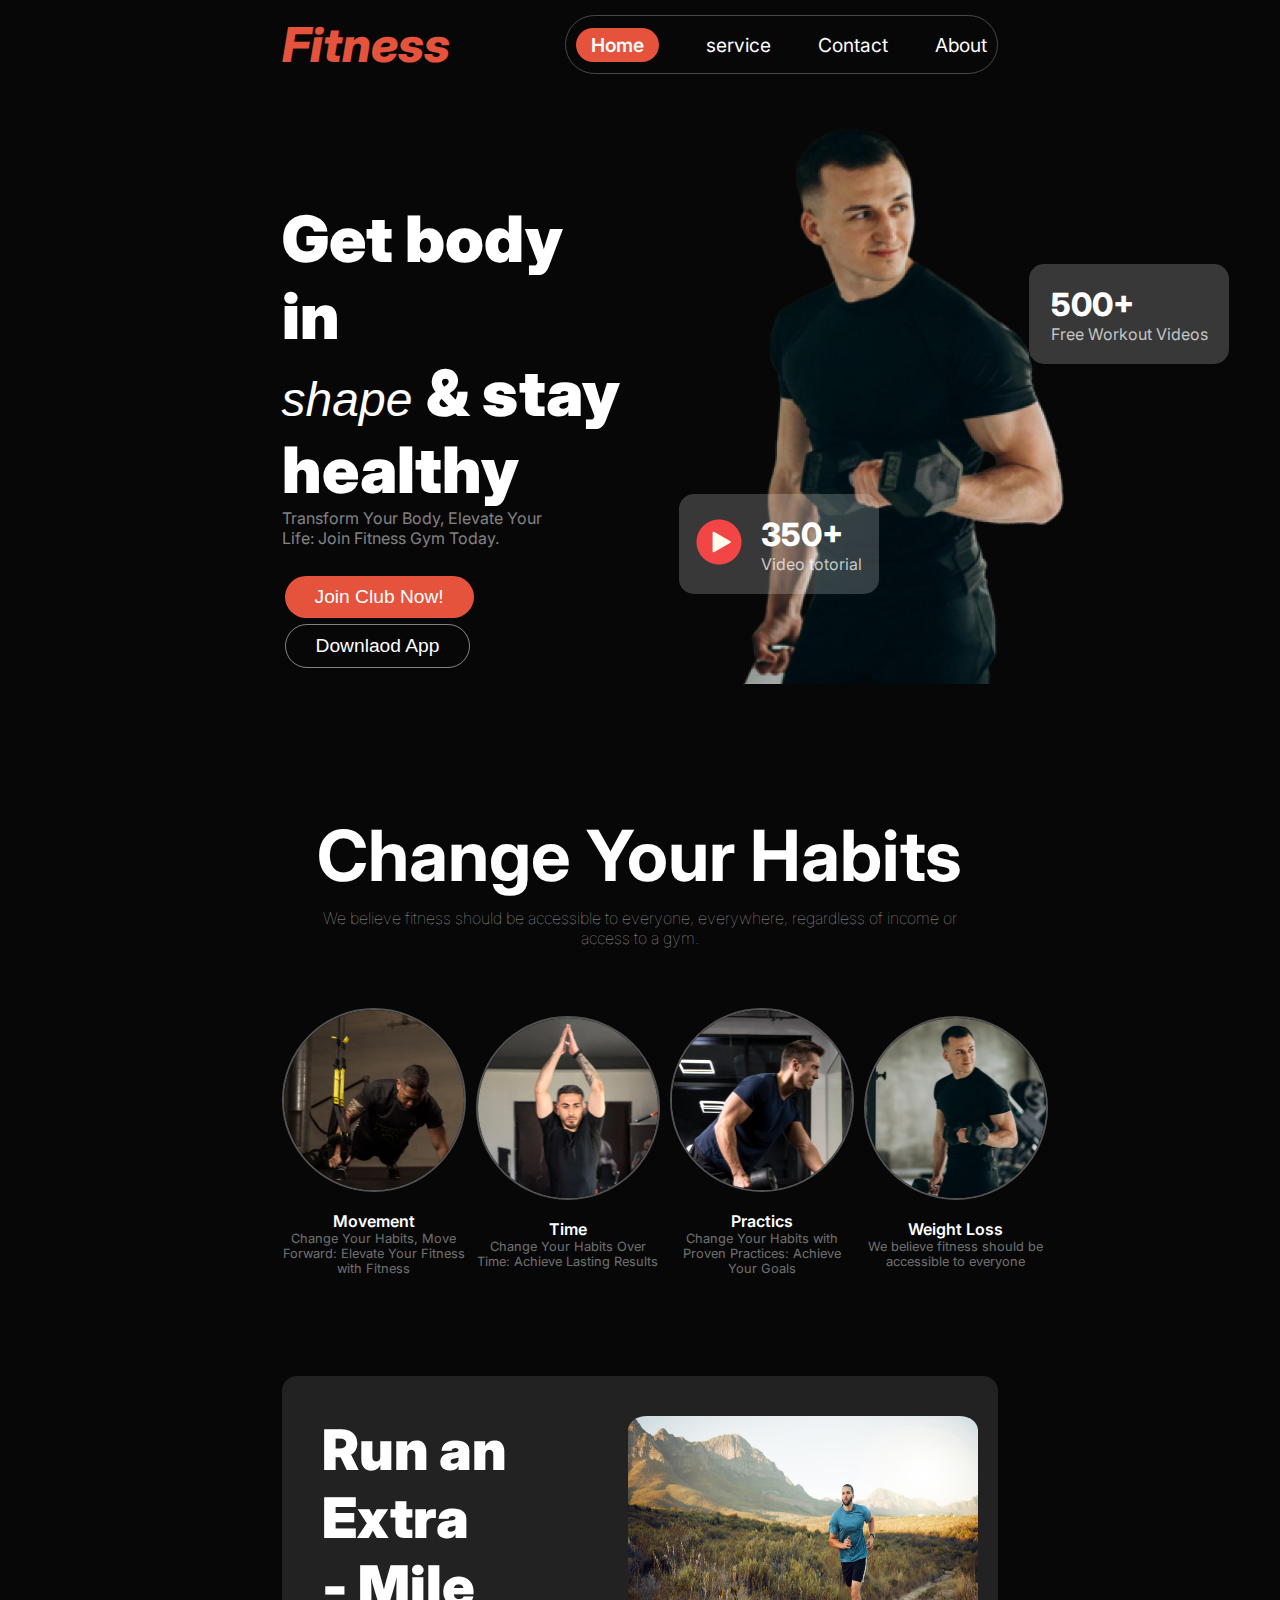
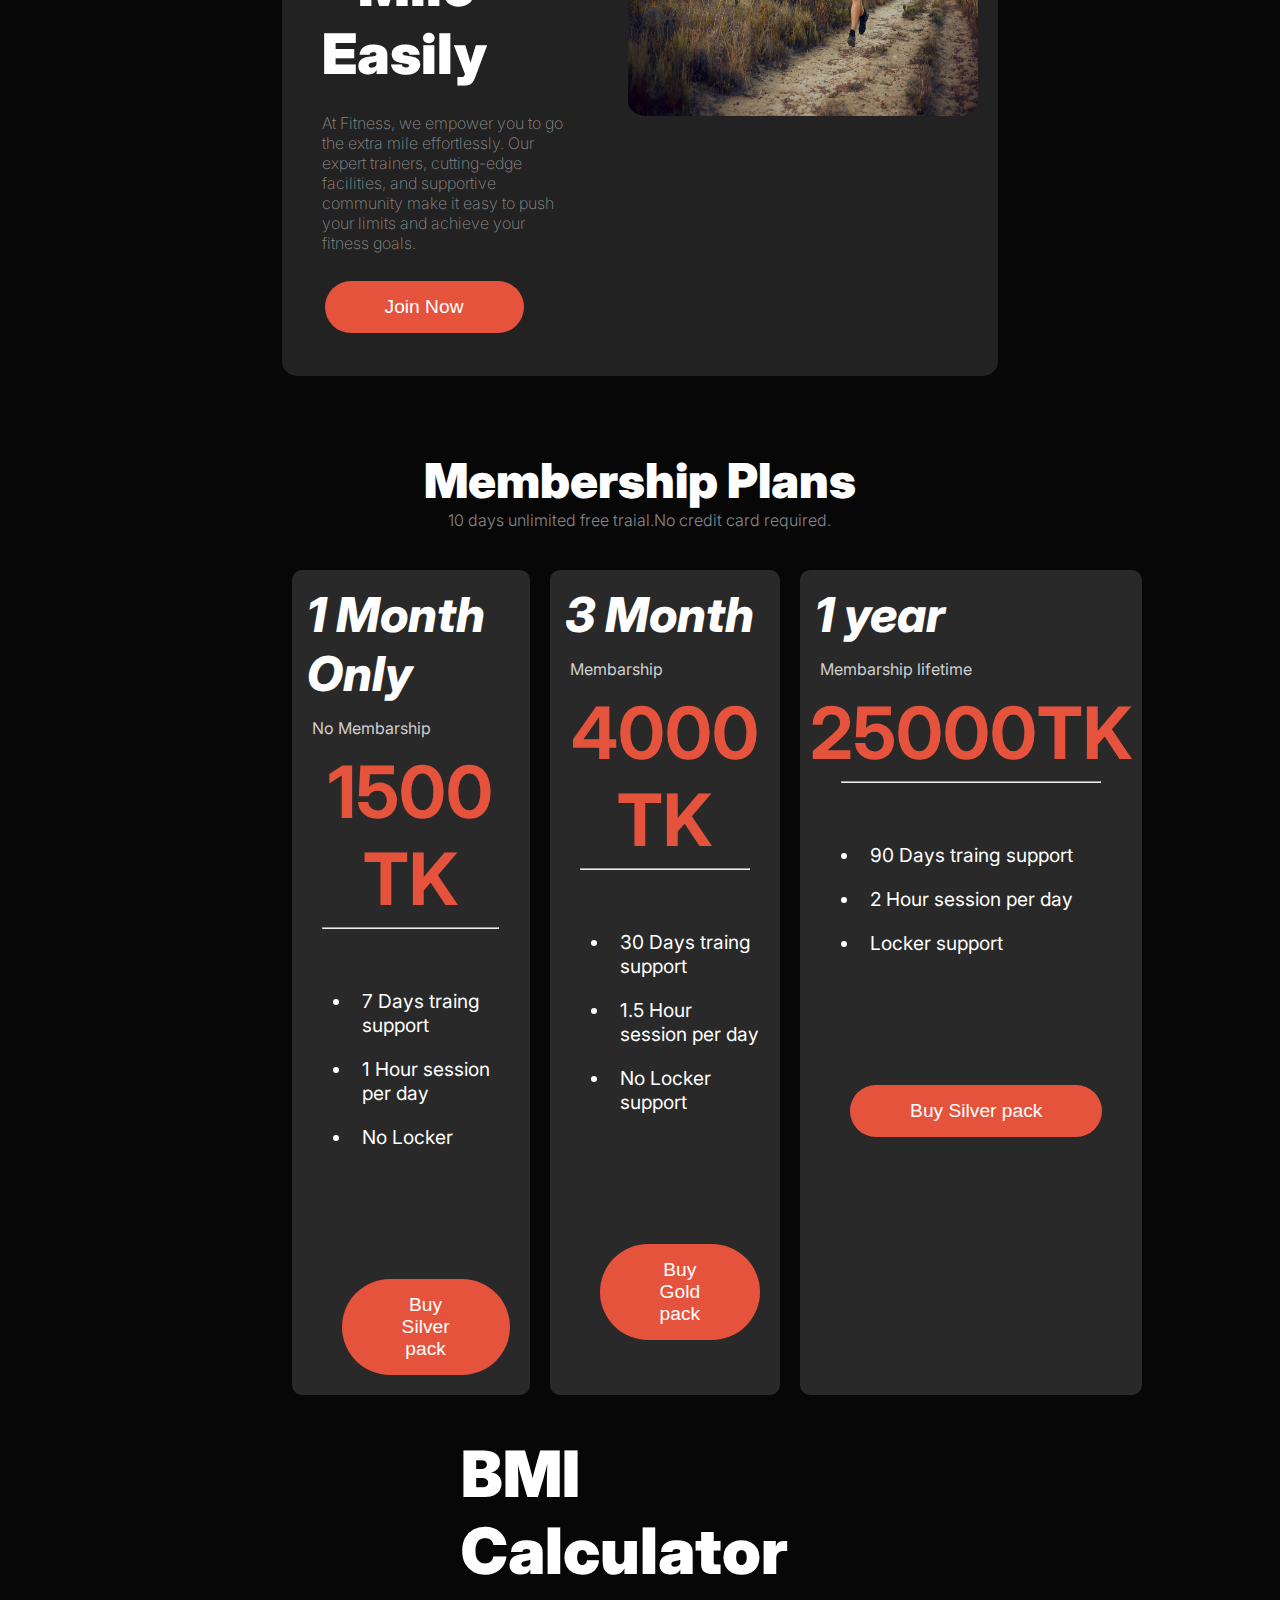
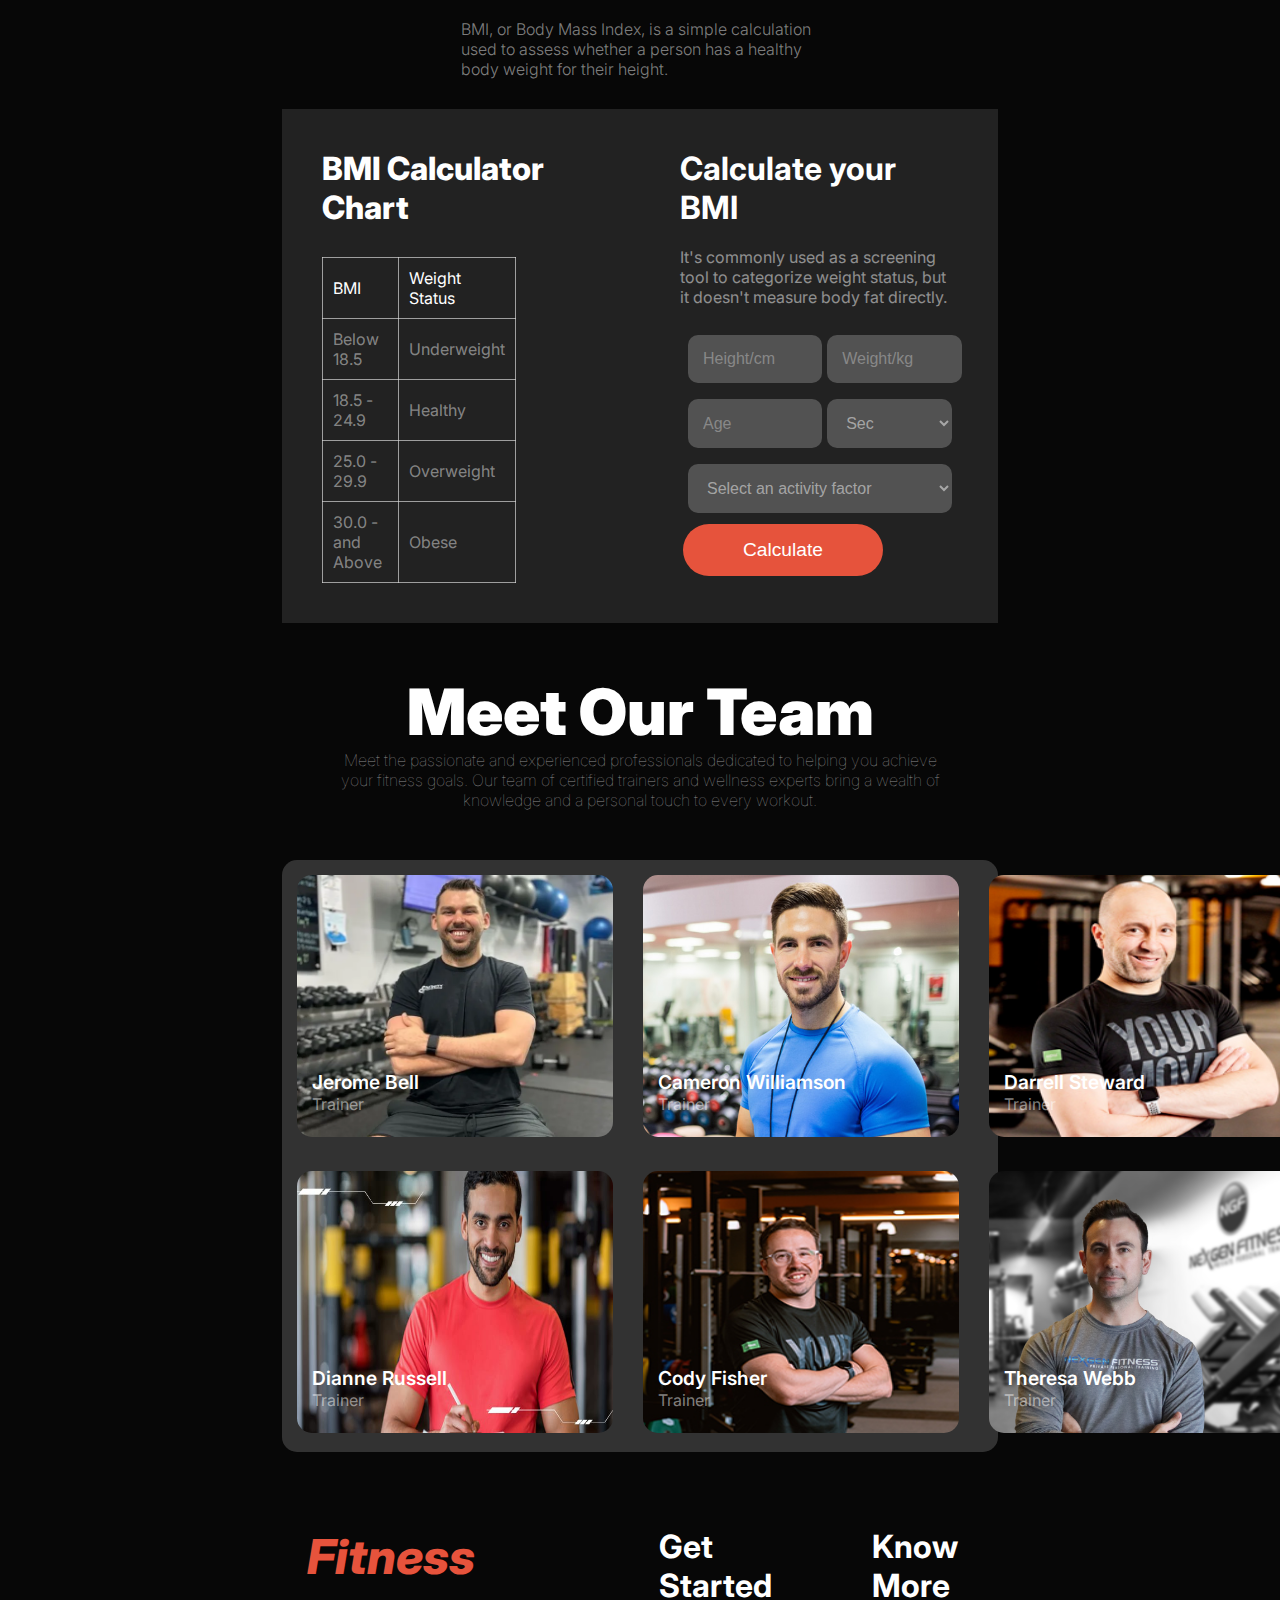
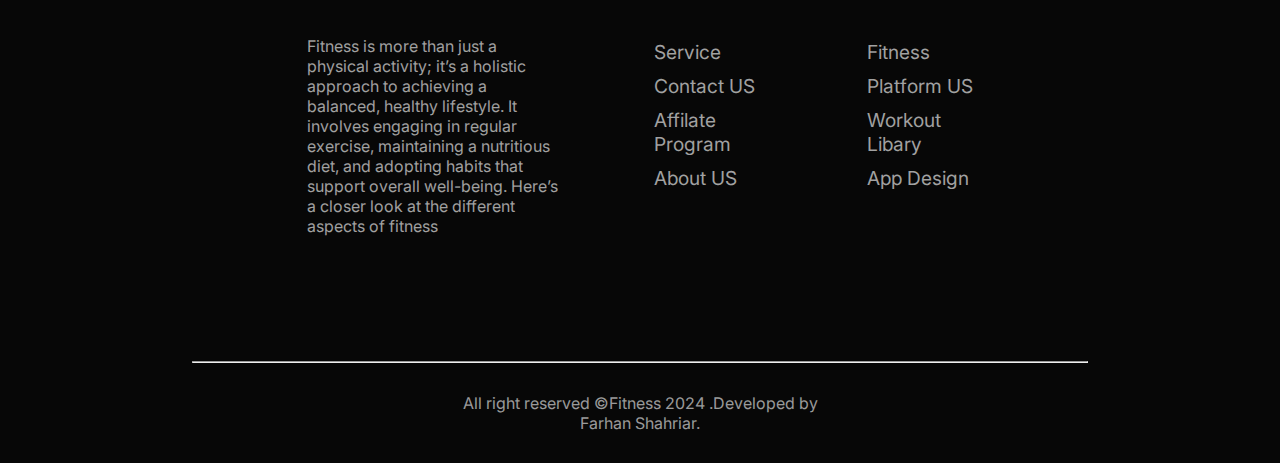
<file: index.html>
<!DOCTYPE html>
<html lang="en">

<head>
    <meta charset="UTF-8">
    <meta name="viewport" content="width=device-width, initial-scale=1.0">
    <title>The GYM</title>
    <link rel="preconnect" href="https://fonts.googleapis.com">
    <link rel="preconnect" href="https://fonts.gstatic.com" crossorigin>
    <link
        href="https://fonts.googleapis.com/css2?family=Inter:ital,opsz,wght@0,14..32,100..900;1,14..32,100..900&display=swap"
        rel="stylesheet">
    <link rel="stylesheet" href="./css/styles.css">
    <link rel="stylesheet" href="https://cdnjs.cloudflare.com/ajax/libs/font-awesome/6.6.0/css/all.min.css"
        integrity="sha512-Kc323vGBEqzTmouAECnVceyQqyqdsSiqLQISBL29aUW4U/M7pSPA/gEUZQqv1cwx4OnYxTxve5UMg5GT6L4JJg=="
        crossorigin="anonymous" referrerpolicy="no-referrer" />
    <link href="https://fonts.cdnfonts.com/css/miama" rel="stylesheet">
</head>

<body class="inter ">
    <section class="container">

        <!-- nav bar -->
        <div class="nav_bar">
            <p class="logo_title">Fitness</p>
            <div class="menu nav_items">
                <p><span id="home">Home</span></p>
                <p>service</p>
                <p>Contact</p>
                <p>About</p>
            </div>
            <div class="bars">
                <i class="fa-solid fa-bars"></i>
            </div>
        </div>

        <!-- banner start from here -->
        <div class="banner nav_bar">
            <div class="h_title">
                <h1 class="title">
                    Get body in <br><span class="shape">
                        shape
                    </span> & stay <br> healthy
                </h1>
                <p class="title_des">
                    Transform Your Body, Elevate Your Life: Join Fitness Gym Today.
                </p>
                <div class="btn">
                    <button class="btn_join">Join Club Now!
                    </button>
                    <button class="btn_download">Downlaod App
                    </button>
                </div>
            </div>
            <div class="h_img">
                <img src="./images/Images 2.png" alt="">

                <!-- flooting icon 1 -->
                <div class="icon">
                    <div class="circle">
                        <img src="images/play.png" alt="">
                    </div>
                    <div class="fonts">
                        <h1>350+</h1>
                        <p>Video totorial</p>
                    </div>
                </div>

                <!-- flooting icon 2-->
                <div class="icon i500">
                    <div class="fonts">
                        <h1>500+</h1>
                        <p>Free Workout Videos</p>
                    </div>
                </div>
            </div>
        </div>

        <!-- habits from here -->
        <div class="habits_container ">
            <div class="habit_h1">
                <h1>Change Your Habits </h1>
                <p>We believe fitness should be accessible to everyone, everywhere, regardless of income or access to a
                    gym.</p>
            </div>

            <div class="habits_card_container ">
                <div class="habit_card">
                    <img class="card_img" src="images/image 3.png" alt="">
                    <h3>Movement</h3>
                    <p>Change Your Habits, Move Forward: Elevate Your Fitness with Fitness</p>
                </div>
                <div class="habit_card">
                    <img src="images/image 2.png" alt="">
                    <h3>Time</h3>
                    <p>Change Your Habits Over Time: Achieve Lasting Results</p>
                </div>
                <div class="habit_card">
                    <img src="images/image 4.png" alt="">
                    <h3>Practics</h3>
                    <p>Change Your Habits with Proven Practices: Achieve Your Goals</p>
                </div>
                <div class="habit_card">
                    <img src="images/image 5.png" alt="">
                    <h3>Weight Loss</h3>
                    <p>We believe fitness should be accessible to everyone</p>
                </div>
            </div>
        </div>

    </section>
    <!-- here is the run section  -->
    <section class="container">
        <div class="run_containr">
            <div class="run_title">
                <h1>Run an Extra <br>
                    - Mile Easily</h1>
                <p>
                    At Fitness, we empower you to go the extra mile effortlessly. Our expert trainers, cutting-edge
                    facilities, and supportive community make it easy to push your limits and achieve your fitness
                    goals.
                </p>
                <button class="run_btn btn_join">
                    Join Now
                </button>
            </div>
            <div class="run_img">
                <img src="images/run.jpg" alt="">
            </div>
        </div>
    </section>

    <section class="container">
        <div class="heading">
            <h1>Membership Plans</h1>
            <p>10 days unlimited free traial.No credit card required.</p>
        </div>

        <div class="card_con">
            <div class="card">
                <h2>1 Month Only</h2>
                <p>No Membarship</p>
                <h1>1500 TK</h1>
                <hr>
                <ul>
                    <li>7 Days traing support</li>
                    <li>1 Hour session per day</li>
                    <li>No Locker</li>
                </ul>
                <button class=" run_btn btn_join">Buy Silver pack</button>
            </div>
            <div class="card">
                <h2>3 Month </h2>
                <p>Membarship</p>
                <h1>4000 TK</h1>
                <hr>
                <ul>
                    <li>30 Days traing support</li>
                    <li>1.5 Hour session per day</li>
                    <li>No Locker support</li>
                </ul>
                <button class=" run_btn btn_join">Buy Gold pack</button>
            </div>
            <div class="card">
                <h2>1 year</h2>
                <p>Membarship lifetime</p>
                <h1>25000TK</h1>
                <hr>
                <ul>
                    <li>90 Days traing support</li>
                    <li>2 Hour session per day</li>
                    <li>Locker support </li>
                </ul>
                <button class=" run_btn btn_join">Buy Silver pack</button>
            </div>
        </div>
    </section>



    <!-- bmi start  -->
    <section class="container">
        <div class="bmi_title">
            <h1>BMI Calculator</h1>
            <p>
                BMI, or Body Mass Index, is a simple calculation used to assess whether a person has a healthy body
                weight for their height. </p>
        </div>

        <div class="bmi_container">
            <div class="bmi_chart">
                <h3>BMI Calculator Chart</h3>
                <table class="bmi_table">
                    <tr>
                        <td id="bmi_id">BMI</td>
                        <td id="bmi_id">Weight Status</td>
                    </tr>
                    <tr>
                        <td>Below 18.5 </td>
                        <td>Underweight </td>
                    </tr>
                    <tr>
                        <td> 18.5 - 24.9</td>
                        <td>Healthy </td>
                    </tr>
                    <tr>
                        <td> 25.0 - 29.9</td>
                        <td>Overweight </td>
                    </tr>
                    <tr>
                        <td>30.0 - and Above </td>
                        <td>Obese </td>
                    </tr>
                </table>
            </div>
            <div class="bmi_cal">
                <h1>Calculate your BMI</h1>
                <p> It's commonly used as a screening tool to categorize weight status, but it doesn't measure body fat
                    directly. </p>
                <form class="bmi_from">
                    <div class="for_in">
                        <input type="text" placeholder="Height/cm">
                        <input type="text" placeholder="Weight/kg">
                        <input type="text" placeholder="Age">
                        <select name="" id="selec">
                            <option value="v">Sec</option>
                        </select>
                    </div>
                    <select name="" id="selec2">
                        <option value="v">Select an activity factor</option>
                    </select>
                    <br>
                    <button class="run_btn btn_join">
                        Calculate
                    </button>
                </form>
            </div>
        </div>
    </section>

    <!-- meet our teem  -->
    <section class="container">
        <div class="meet_h1">
            <h1>Meet Our Team</h1>
            <p>Meet the passionate and experienced professionals dedicated to helping you achieve your fitness goals.
                Our team of certified trainers and wellness experts bring a wealth of knowledge and a personal touch to
                every workout. </p>
        </div>

        <div class="meet_trainer">
            <div class="trainer_info">
                <img src="images/trainer1.png" alt="">
                <div class="t_name">
                    <h3>Jerome Bell</h3>
                    <p>Trainer</p>
                </div>
            </div>
            <div class="trainer_info">
                <img src="images/trainer2.png" alt="">
                <div class="t_name">
                    <h3>Cameron Williamson </h3>
                    <p>Trainer</p>
                </div>
            </div>
            <div class="trainer_info">
                <img src="images/trainer3.png" alt="">
                <div class="t_name">
                    <h3>Darrell Steward</h3>
                    <p>Trainer</p>
                </div>
            </div>
            <div class="trainer_info">
                <img src="images/trainer4.png" alt="">
                <div class="t_name">
                    <h3>Dianne Russell</h3>
                    <p>Trainer</p>
                </div>
            </div>
            <div class="trainer_info">
                <img src="images/trainer5.png" alt="">
                <div class="t_name">
                    <h3>Cody Fisher</h3>
                    <p>Trainer</p>
                </div>
            </div>
            <div class="trainer_info">
                <img src="images/trainer6.png" alt="">
                <div class="t_name">
                    <h3>Theresa Webb</h3>
                    <p>Trainer</p>
                </div>
            </div>
        </div>
    </section>

    <!-- footer section -->
    <section class=" container ">
        <div class="f_div">
            <div class="f_logo">
                <p class="logo_title">Fitness</p>
                <p>Fitness is more than just a physical activity; it’s a holistic approach to achieving a balanced,
                    healthy lifestyle. It involves engaging in regular exercise, maintaining a nutritious diet, and
                    adopting habits that support overall well-being. Here’s a closer look at the different aspects of
                    fitness</p>
            </div>
            <div class="get_started">
                <h2>Get Started</h2>
                <ul>
                    <li>Service</li>
                    <li>Contact US</li>
                    <li>Affilate Program</li>
                    <li>About US</li>
                </ul>
            </div>
            <div class="get_started">
                <h2>Know More</h2>
                <ul>
                    <li>Fitness</li>
                    <li>Platform US</li>
                    <li>Workout Libary</li>
                    <li>App Design</li>
                </ul>
            </div>
        </div>
        <hr>
        <div class="reserved">
            <p>All right reserved &copy;Fitness 2024 .Developed by <br>Farhan Shahriar.</p>
        </div>
    </section>
</body>

</html>
</file>
<file: css/styles.css>
* {
    margin: 0px;
    padding: 0px;
}

.inter {
    font-family: "Inter", sans-serif;
    font-optical-sizing: auto;
    font-weight: 400;
    font-style: normal;
    background-color: rgb(7, 7, 7);
}

.container {
    margin: 0 auto;
    width: 70%;
    height: auto;
    background-color: rgb(7, 7, 7);
}

.nav_bar {
    margin: 0 auto;
    padding: 15px;
    width: 80%;
    height: auto;
    display: flex;
    justify-content: space-between;
}

.logo_title {
    font-weight: 800;
    font-style: italic;
    font-size: 3rem;
    color: #E6533C;
}


.nav_items {
    display: flex;
    justify-content: space-around;
    gap: 47px;
    font-size: 1.2rem;
    align-items: center;
    border: 1px solid rgba(99, 99, 99, .7);
    border-radius: 40px;
    padding: 0px 10px;
}

#home {
    background-color: #E6533C;
    border-radius: 18px;
    display: flex;
    padding: 5px 15px;
    font-weight: 600;
}

.nav_items p {
    color: white;
}

.bars {
    display: none;
}


/* banner stats from here */
.banner {
    display: grid;
    grid-template-columns: repeat(2, 1fr);
    gap: 20px;
}


.title {
    margin-top: 96px;
    color: white;
    font-size: 4rem;
    font-weight: 1000;
}

.shape {
    font-family: 'Miama', sans-serif;
    font-style: italic;
    font-weight: 400;
    font-size: 3rem;
}

.title_des {
    color: rgba(255, 255, 255, .5);
    width: 80%;
    margin-bottom: 25px;
}

.btn_join {
    font-size: 1.2rem;
    color: white;
    padding: 10px 30px;
    margin: 3px;
    border-radius: 50px;
    background-color: #E6533C;
    border: none;
}

.btn_download {
    font-size: 1.2rem;
    color: white;
    padding: 10px 30px;
    margin: 3px;
    border-radius: 50px;
    background-color: transparent;
    border: 1px solid rgba(255, 255, 255, .5);
}

.h_img {
    position: relative;
    padding-left: 25%;
}

/* floting icon */
.icon {
    position: absolute;
    top: 390px;
    left: 30px;
    display: flex;
    justify-content: center;
    align-items: center;
    height: 100px;
    width: 200px;
    background-color: rgba(255, 255, 255, 0.2);
    border-radius: 15px;
}

.i500 {
    top: 160px;
    left: 380px;
}

.circle img {
    width: 64px;
    height: 64px;
}

.fonts {
    margin: 10px;
}

.fonts>h1 {
    color: rgb(255, 255, 255);
    font-size: 2rem;
    font-weight: 800;
}

.fonts>p {
    color: rgba(255, 255, 255, 0.719);
    font-size: 1rem;
    font-weight: 400;
}


/* habits from here */
.habits_container {
    width: 80%;
    margin: 100px auto 0 auto;
}

.habit_h1 {
    color: rgb(255, 255, 255);
    font-size: 2.2rem;
    text-align: center;
    font-weight: 1000;
    padding: 10px;
    margin-bottom: 50px;
}

.habit_h1>p {
    font-size: 1rem;
    color: #ffffffa2;
    margin: 0 10px;
    font-weight: 100;
    margin-top: 10px;
}

.habits_card_container {
    display: grid;
    grid-template-columns: repeat(4, 1fr);
    gap: 10px;
    justify-content: space-between;
    align-items: center;
}

.habit_card {
    text-align: center;
    padding-bottom: 100px;
}

.habit_card h3 {
    color: white;
    font-size: 1rem;
    font-weight: 600;
}

.habit_card p {
    color: rgba(255, 255, 255, 0.432);
    font-size: .8rem;
    font-weight: 400;
}

.habit_card>img {
    margin-bottom: 15px;
    width: 180px;
    height: 180px;
    border-radius: 50%;
    border: rgba(138, 136, 136, 0.596) solid 2px;
}


/* run section  */

.run_containr {
    background-color: #222222;
    width: 80%;
    margin: 0 auto 75px auto;
    display: flex;
    border-radius: 15px;
    justify-content: space-between;
}

.run_title {
    padding: 40px;
    width: 40%;
}

.run_title>h1 {
    color: white;
    font-weight: 1000;
    font-size: 3.5rem;
    padding-bottom: 25px;
}

.run_title p {
    color: rgba(255, 255, 255, 0.473);
    font-weight: 200;
    padding-bottom: 25px;
}

.run_btn {
    padding: 15px 60px;
}

.run_img img {
    width: 350px;
    height: 300px;
    padding: 20px;
    border-radius: 10%;
    margin-top: 20px;

}

/* meet trainer  */
.meet_h1 {
    width: 70%;
    margin: 0 auto;
}

.test {
    width: 70%;
}

.meet_h1>h1 {
    font-size: 4rem;
    font-weight: 1000;
    color: white;
    text-align: center;
    margin-top: 50px;
}

.meet_h1>p {
    font-size: 1rem;
    font-weight: 100;
    color: rgba(255, 255, 255, 0.541);
    text-align: center;
}


.meet_trainer {
    width: 80%;
    margin: 50px auto 50px auto;
    display: grid;
    grid-template-columns: repeat(3, 1fr);
    background-color: rgba(255, 255, 255, 0.178);
    border-radius: 15px;
}

.trainer_info {
    position: relative;
    padding: 15px;
}

.trainer_info>img {
    width: 316px;
    height: 262px;
    border-radius: 15px;
}

.t_name {
    position: absolute;
    top: 210px;
    left: 30px;
}

.t_name>h3 {
    color: white;
    font-size: 1.2rem;
    font-weight: 600;
}

.t_name>p {
    color: rgba(255, 255, 255, 0.493);
    font-size: 1rem;
    font-weight: 400;
}


/* fotoer  */

.footer {
    color: white;
}

.f_logo>p {
    padding: 25px;
}


.f_div {
    width: 80%;
    margin: 10px auto 100px auto;
    color: rgba(255, 255, 255, 0.623);
    display: grid;
    grid-template-columns: repeat(1, 2fr) repeat(2, 1fr);
    gap: 50px;
    font-weight: 400;
}

.get_started h2 {
    font-size: 2rem;
    color: white;
    padding: 25px;
}

.get_started ul li {
    font-size: 1.2rem;
    list-style-type: none;
    padding-left: 20px;
    padding-top: 10px;
}

hr {
    background-color: #ffffff17;
}

.reserved {
    padding: 30px;
    color: rgba(255, 255, 255, 0.603);
    text-align: center;
}



/* bmi section  */
.bmi_title {
    color: white;
    width: 40%;
    margin: 0 auto;
    text-align: left;
}

.bmi_title>h1 {
    font-size: 4rem;
    font-weight: 1000;
    margin-bottom: 30px;
}

.bmi_title>p {
    font-size: 1rem;
    font-weight: 300;
    color: #ffffff7e;
    margin-bottom: 30px;
}


/* bmi chart */
.bmi_container {
    background-color: #222222;
    width: 80%;
    margin: 0 auto;
    display: grid;
    grid-template-columns: repeat(2, 1fr);
}

.bmi_chart {
    margin: 40px;
}

.bmi_chart h3 {
    color: white;
    font-size: 2rem;
    font-weight: 800;
    margin-bottom: 30px;
}

.bmi_table {
    width: 70%;
    border-collapse: collapse;
}

#bmi_id {
    font-weight: 400;
    color: white;
}

td {
    padding: 10px;
    text-align: left;
    border: 1px solid #ddddddab;
    color: #ffffff75;
}

.bmi_cal {
    margin: 40px;
}

.for_in {
    display: grid;
    grid-template-columns: repeat(2, 1fr);
}

.bmi_cal h1 {
    color: white;
    font-size: 2rem;
    margin-bottom: 20px;
}

.bmi_cal p {
    color: rgba(255, 255, 255, 0.5);
    font-size: 1rem;
    margin-bottom: 20px;
}

.bmi_from input,
select {
    width: 75%;
    font-size: 1rem;
    font-weight: 400;
    color: #ffffff7e;
    background-color: #ffffff38;
    padding: 15px;
    border: none;
    border-radius: 10px;
    margin: 8px;
}

#selec {
    width: 90%;
}

#selec2 {
    width: 95%;
}

input::placeholder {
    color: #888888;
}

/* ...member ship section  */
.heading {
    text-align: center;
    width: 80%;
    margin: 0 auto;
    color: white;
}

.heading>h1 {
    font-size: 3rem;
    font-weight: 1000;
}

.heading>p {
    font-size: 1rem;
    font-weight: 300;
    color: rgba(255, 255, 255, 0.527);

}

/* card  */
.card_con {
    margin: 30px auto;
    width: 80%;
    display: grid;
    grid-template-columns: repeat(3, 1fr);

}

.card {
    /* border: #ffffff solid 1px; */
    color: white;
    width: auto;
    height: auto;
    background-color: #ffffff23;
    margin: 10px;
    padding: 10px;
    border-radius: 10px;
}

.card>h2 {
    font-size: 3rem;
    font-weight: 800;
    font-style: italic;
    padding: 5px;
}

.card>p {
    color: #ffffffc7;
    padding: 10px;
}

.card>h1 {
    font-size: 4.5rem;
    color: #E6533C;
    text-align: center;
}

.card hr {
    width: 80%;
    margin: 5px auto 50px auto;
}

.card ul li {
    font-size: 1.2rem;
    padding: 10px;
    margin-left: 50px;
}

.card button {
    margin: 120px 10px 10px 40px;
}


@media screen and (max-width: 576px) {

    /* responsive only for navbar */
    .container {
        width: 100%;
        padding-top: 20px;
        /* gap: 10px; */
    }

    .nav_items {
        display: none;

    }

    .bars {
        display: block;
        color: white;
        font-size: 2rem;
        align-items: center;
        margin-top: 10px;
    }

    /* for banner */

    .banner {
        display: grid;
        grid-template-columns: repeat(1, 1fr);

    }

    .title {

        margin-top: 40px;
        color: white;
        font-size: 2rem;
        font-weight: 1000;
    }

    .shape {
        font-style: italic;
        font-weight: 100;
        font-size: 3rem;
    }

    .title_des {
        color: rgba(255, 255, 255, .5);
        width: 80%;
        margin-bottom: 25px;
    }

    .btn {
        display: grid;
        grid-template-columns: repeat(2, 1fr);
        gap: 10px;
    }

    .btn_join,
    .btn_download {

        padding: 12px;
    }

    .icon {

        top: 280px;
        left: 0px;
    }

    .i500 {
        top: 50px;
        left: 180px;

    }

    .h_img {
        padding: 0px;
    }

    /* habbit form here */
    .habits_card_container {
        grid-template-columns: repeat(1, 1fr);
    }

    /* run section */
    .run_containr {
        display: grid;
        grid-template-columns: repeat(1, 1fr);

        align-items: center;
    }

    .run_title>h1 {
        font-size: 2rem;
    }

    .run_title {
        padding: 30px;
        width: 70%;
    }

    .run_title>p {
        color: rgba(255, 255, 255, 0.473);
        font-weight: 200;
        padding-bottom: 25px;
        width: 100%;
    }

    .run_btn {
        padding: 15px 80px;

    }

    .run_img img {
        width: 300px;
        height: 300px;
        padding: 20px;
        border-radius: 10%;
        object-fit: cover;
    }

    /* <!-- meet our teem  --> */
    .meet_trainer {
        grid-template-columns: repeat(1, 1fr);
    }

    .meet_h1>h1 {
        font-size: 3rem;
        width: 80%;
        margin: 0 auto;
    }

    /* footer  */
    .f_div {
        grid-template-columns: repeat(1, 1fr);
    }

    /* bmi section  */
    .bmi_container {
        grid-template-columns: repeat(1, 1fr);
    }

    .bmi_title h1 {
        font-size: 2rem;

    }

    .bmi_title {
        margin-left: 60px;
        width: 80%;
    }

    .bmi_chart h3 {
        font-size: 1.5rem;
    }

    .bmi_table {
        width: 100%;
    }

    /* member shiop  */
    .card_con {

        grid-template-columns: repeat(1, 1fr);

    }



}
</file>
